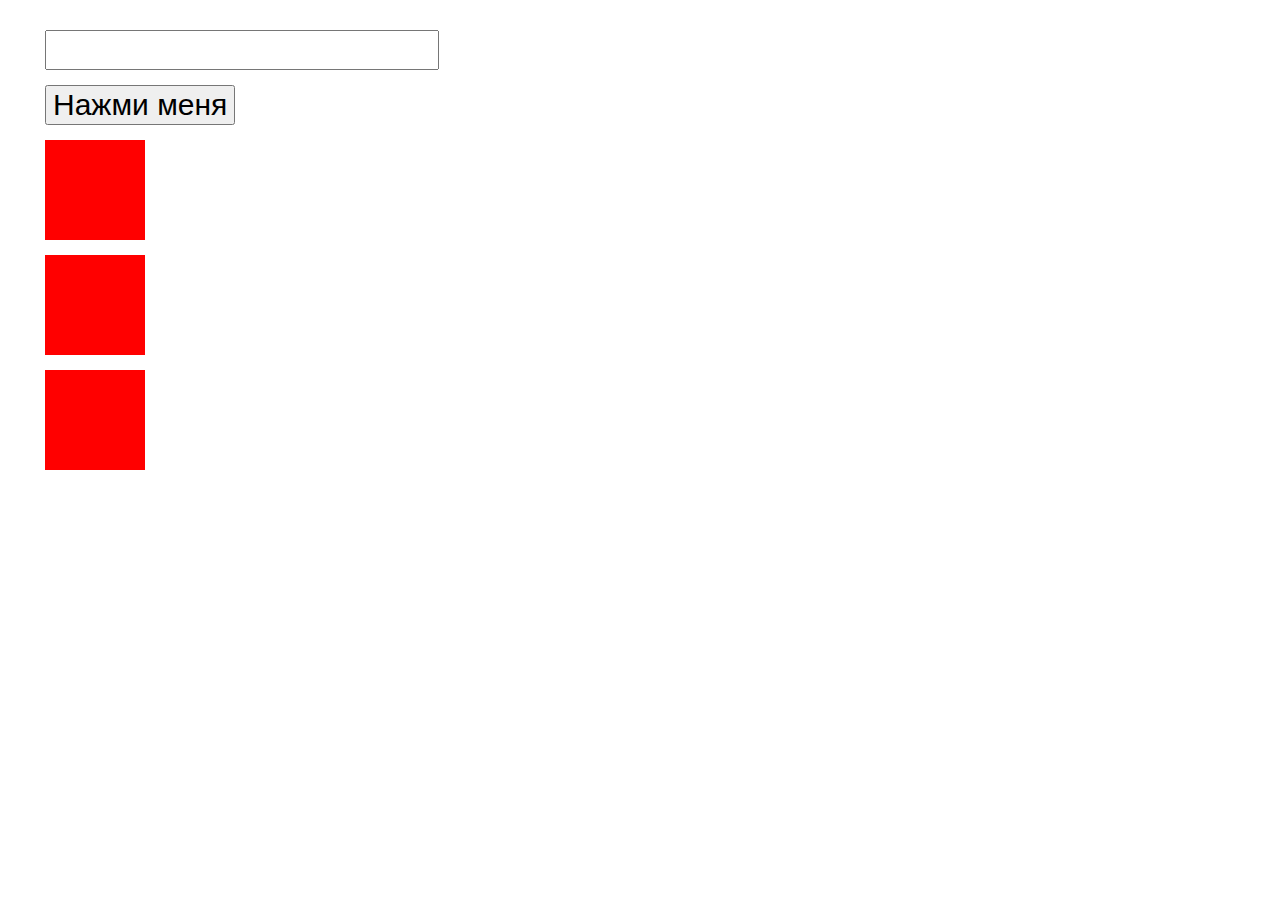
<file: js урок 2/index.html>
<!DOCTYPE html>
<html lang="en">
<head>
    <meta charset="UTF-8">
    <meta name="viewport" content="width=device-width, initial-scale=1.0">
    <meta http-equiv="X-UA-Compatible" content="ie=edge">
    <title>Js интенсив</title>
    <link rel="stylesheet" href="style.css"
    
</head>
<body>
    <input type="text">
    <button class="btn">Нажми меня</button>
    <div class="first"></div>
    <div class="second" data-test="test"></div>
    <div class="third" name="red"></div>

    <script src="script.js"></script>
</body>
</html>
</file>
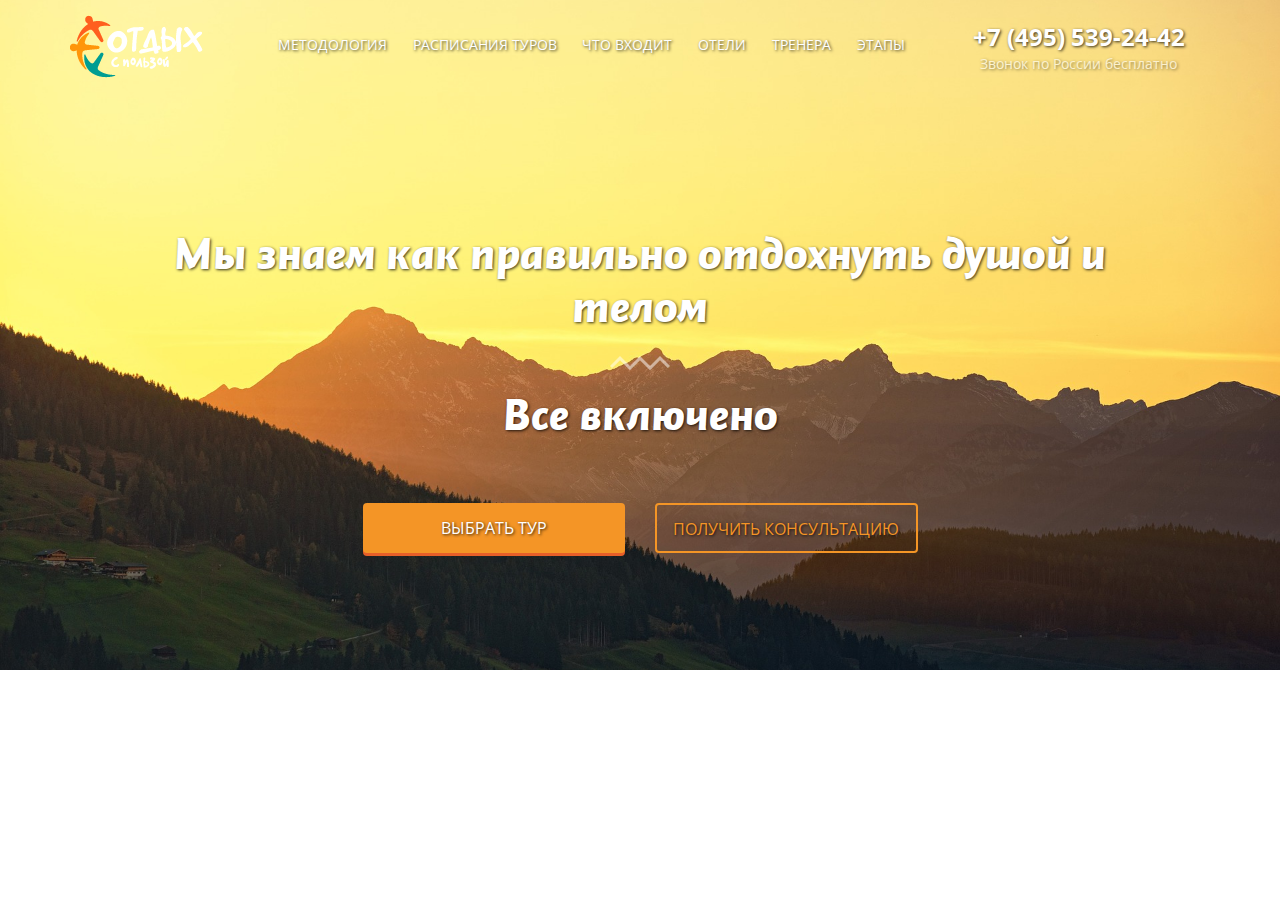
<file: lesson 2/index.html>
<!DOCTYPE html>
<html lang="en">
<head>
	<meta charset="UTF-8">
  <meta charset="utf-8">
  <meta http-equiv="X-UA-Compatible" content="IE=edge">
  <meta name="viewport" content="width=device-width, initial-scale=1">
	<title>Tour</title>

  <link rel="stylesheet" href="css/bootstrap.min.css">
  <link rel="stylesheet" href="css/animate.css">
  <link href="https://fonts.googleapis.com/css?family=Open+Sans:400,700&amp;subset=cyrillic" rel="stylesheet">
  <link rel="stylesheet" href="css/style.css">
</head>
<body>
	
	<!-- Modals -->
<div class="modal">      
        <button type="button" class="close" data-dismiss="modal" aria-label="Close"><span aria-hidden="true">&times;</span></button>
        <div class="modal_contact">
          <h3>Заполните форму и мы свяжемся с вами</h3>
          <div class="form">
              <form action="#" class="form-inline contactform_select">
                <div class="input-group">
                  <div class="input-group-addon"><i class="fa fa-user " aria-hidden="true"></i>
                  </div>
                  <input class="contactform_name form-control" type="text" placeholder="Ваше имя" required minlength="2" name="name">
                </div>            
                <div class="input-group">
                  <div class="input-group-addon contactform_phone"><i class="fa fa-phone" aria-hidden="true"></i></div>
                  <input class="contactform_phone form-control" type="text" placeholder="Телефон" required name="phone">
                </div>            
                <div class="input-group">
                  <div class="input-group-addon contactform_mail"><i class="fa fa-envelope" aria-hidden="true" ></i>
                  </div>
                  <input class="contactform_mail form-control" type="email" placeholder="E-mail"  required name="mail">
                </div>
                <textarea cols="30" rows="3" placeholder="Сообщение" name="message"></textarea>
                <div class="police center-block">
                    <div class="center-block text-center">
                      <input class="checkbox" type="checkbox" required>
                      <p class="text-center">Я согласен с политикой конфидециальности</p>
                    </div>
                </div>
                <button type="submit">отправить</button>
              </form>
          </div>
        </div>
</div>

<div class="thanks">
  <p>Спасибо за обращение!<br>Мы свяжемся с Вами в скором времени.</p>
  <button class="back">Вернуться на сайт</button>
</div>
<div class="overlay">
</div>
    <!-- content --> 
    <div class="main">

      <div class="container">
        <a id="up"></a>
        <div class="row">
          <div class="col-sm-2 col-sm-offset-0 col-xs-4 col-xs-offset-1 main_logo ">
            <img src="icons/main-logo.png" alt="logo">
          </div>
          <div class="col-sm-7 main_nav">
            <nav>
              <ul>
                <li><a href="#about">методология</a></li>
                <li><a href="#sheldure">расписания туров</a></li>
                <li><a href="#include">что входит</a></li>
                <li><a href="#hotels">отели</a></li>
                <li><a href="#personal">тренера</a></li>
                <li><a href="#steps">этапы</a></li>
              </ul>
            </nav>
          </div>
          <div class="col-sm-3 col-sm-offset-0 col-xs-5 col-xs-offset-2 main_tel text-center">
            <p class="main_tel_phone"><span>+7 (495) 539-24-42</span></p>
            <p class="main_tel_title">Звонок по России бесплатно</p>
          </div>
        </div>
        <h1 class="main_title text-center">Мы знаем как правильно отдохнуть душой и телом</h1>
        <img src="icons/wawe.png" class="main_wawe center-block" alt="wawe">
        <h2 class="text-center wow pulse" data-wow-duration="2s" data-wow-iteration="2">Все включено</h2>
        <div class="row">
          <div class="col-sm-offset-3 col-sm-3">
            <a href="#tour">
              <div id="choose" class="main_btna text-center">выбрать тур</div>
            </a>
          </div>
          <div class="col-sm-3">
            <div id="receive" class="main_btn text-center contact" ><span>получить</span> консультацию</div>
          </div>
        </div>
      </div>
    </div>

    <script src="js/script.js"></script>
</body>
</html>
</file>
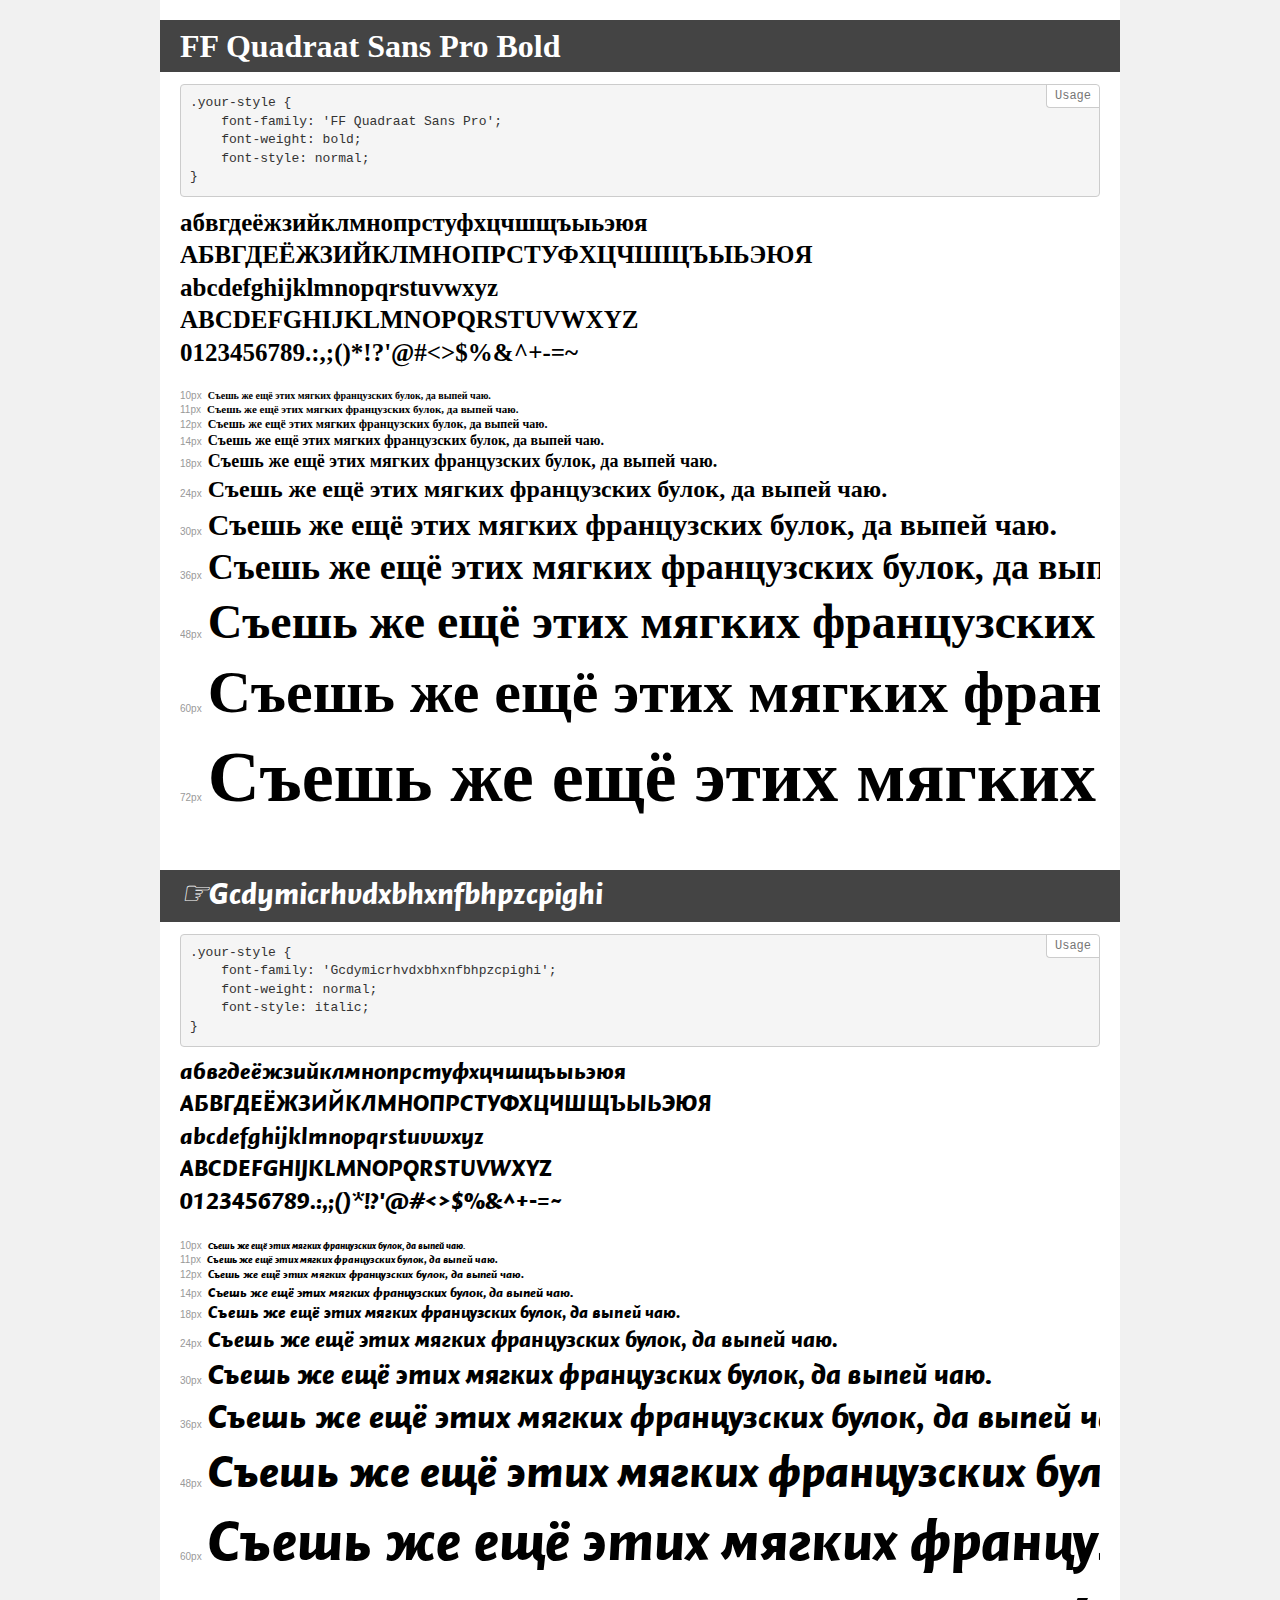
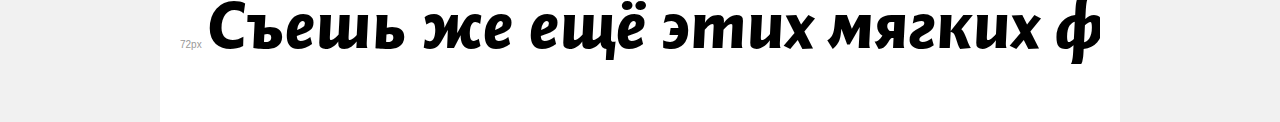
<file: lesson 2/fonts/demo.html>
<!DOCTYPE html>
<html>
<head>
    <meta charset="utf-8">
    <meta http-equiv="X-UA-Compatible" content="IE=edge">
    <meta name="viewport" content="width=device-width, initial-scale=1">
    <meta name="robots" content="noindex, noarchive">
    <title>Transfonter demo</title>
    <link href="stylesheet.css" rel="stylesheet">
    <style>
        /*
        http://meyerweb.com/eric/tools/css/reset/
        v2.0 | 20110126
        License: none (public domain)
        */
        html, body, div, span, applet, object, iframe,
        h1, h2, h3, h4, h5, h6, p, blockquote, pre,
        a, abbr, acronym, address, big, cite, code,
        del, dfn, em, img, ins, kbd, q, s, samp,
        small, strike, strong, sub, sup, tt, var,
        b, u, i, center,
        dl, dt, dd, ol, ul, li,
        fieldset, form, label, legend,
        table, caption, tbody, tfoot, thead, tr, th, td,
        article, aside, canvas, details, embed,
        figure, figcaption, footer, header, hgroup,
        menu, nav, output, ruby, section, summary,
        time, mark, audio, video {
            margin: 0;
            padding: 0;
            border: 0;
            font-size: 100%;
            font: inherit;
            vertical-align: baseline;
        }
        /* HTML5 display-role reset for older browsers */
        article, aside, details, figcaption, figure,
        footer, header, hgroup, menu, nav, section {
            display: block;
        }
        body {
            line-height: 1;
        }
        ol, ul {
            list-style: none;
        }
        blockquote, q {
            quotes: none;
        }
        blockquote:before, blockquote:after,
        q:before, q:after {
            content: '';
            content: none;
        }
        table {
            border-collapse: collapse;
            border-spacing: 0;
        }
        /* common styles */
        body {
            background: #f1f1f1;
            color: #000;
        }
        .page {
            background: #fff;
            width: 920px;
            margin: 0 auto;
            padding: 20px 20px 0 20px;
            overflow: hidden;
        }
        .font-container {
            overflow-x: auto;
            overflow-y: hidden;
            margin-bottom: 40px;
            line-height: 1.3;
            white-space: nowrap;
            padding-bottom: 5px;
        }
        h1 {
            position: relative;
            background: #444;
            font-size: 32px;
            color: #fff;
            padding: 10px 20px;
            margin: 0 -20px 12px -20px;
        }
        .letters {
            font-size: 25px;
            margin-bottom: 20px;
        }
        .s10:before {
            content: '10px';
        }
        .s11:before {
            content: '11px';
        }
        .s12:before {
            content: '12px';
        }
        .s14:before {
            content: '14px';
        }
        .s18:before {
            content: '18px';
        }
        .s24:before {
            content: '24px';
        }
        .s30:before {
            content: '30px';
        }
        .s36:before {
            content: '36px';
        }
        .s48:before {
            content: '48px';
        }
        .s60:before {
            content: '60px';
        }
        .s72:before {
            content: '72px';
        }
        .s10:before, .s11:before, .s12:before, .s14:before,
        .s18:before, .s24:before, .s30:before, .s36:before,
        .s48:before, .s60:before, .s72:before {
            font-family: Arial, sans-serif;
            font-size: 10px;
            font-weight: normal;
            font-style: normal;
            color: #999;
            padding-right: 6px;
        }
        pre {
            display: block;
            position: relative;
            padding: 9px;
            margin: 0 0 10px;
            font-family: Monaco, Menlo, Consolas, "Courier New", monospace !important;
            font-size: 13px;
            line-height: 1.428571429;
            color: #333;
            font-weight: normal !important;
            font-style: normal !important;
            background-color: #f5f5f5;
            border: 1px solid #ccc;
            overflow-x: auto;
            border-radius: 4px;
        }
        pre:after {
            display: block;
            position: absolute;
            right: 0;
            top: 0;
            content: 'Usage';
            line-height: 1;
            padding: 5px 8px;
            font-size: 12px;
            color: #767676;
            background-color: #fff;
            border: 1px solid #ccc;
            border-right: none;
            border-top: none;
            border-radius: 0 4px 0 4px;
            z-index: 10;
        }
        /* responsive */
        @media (max-width: 959px) {
            .page {
                width: auto;
                margin: 0;
            }
        }
    </style>
</head>
<body>
<div class="page">
    <div class="demo" style="font-family: 'FF Quadraat Sans Pro'; font-weight: bold; font-style: normal;">
        <h1>FF Quadraat Sans Pro Bold</h1>
        <pre>.your-style {
    font-family: 'FF Quadraat Sans Pro';
    font-weight: bold;
    font-style: normal;
}</pre>
        <div class="font-container">
            <p class="letters">
                абвгдеёжзийклмнопрстуфхцчшщъыьэюя<br>
АБВГДЕЁЖЗИЙКЛМНОПРСТУФХЦЧШЩЪЫЬЭЮЯ<br>
abcdefghijklmnopqrstuvwxyz<br>
ABCDEFGHIJKLMNOPQRSTUVWXYZ<br>
                0123456789.:,;()*!?'@#<>$%&^+-=~
            </p>
            <p class="s10" style="font-size: 10px;">Съешь же ещё этих мягких французских булок, да выпей чаю.</p>
            <p class="s11" style="font-size: 11px;">Съешь же ещё этих мягких французских булок, да выпей чаю.</p>
            <p class="s12" style="font-size: 12px;">Съешь же ещё этих мягких французских булок, да выпей чаю.</p>
            <p class="s14" style="font-size: 14px;">Съешь же ещё этих мягких французских булок, да выпей чаю.</p>
            <p class="s18" style="font-size: 18px;">Съешь же ещё этих мягких французских булок, да выпей чаю.</p>
            <p class="s24" style="font-size: 24px;">Съешь же ещё этих мягких французских булок, да выпей чаю.</p>
            <p class="s30" style="font-size: 30px;">Съешь же ещё этих мягких французских булок, да выпей чаю.</p>
            <p class="s36" style="font-size: 36px;">Съешь же ещё этих мягких французских булок, да выпей чаю.</p>
            <p class="s48" style="font-size: 48px;">Съешь же ещё этих мягких французских булок, да выпей чаю.</p>
            <p class="s60" style="font-size: 60px;">Съешь же ещё этих мягких французских булок, да выпей чаю.</p>
            <p class="s72" style="font-size: 72px;">Съешь же ещё этих мягких французских булок, да выпей чаю.</p>
        </div>
    </div>
    <div class="demo" style="font-family: 'Gcdymicrhvdxbhxnfbhpzcpighi'; font-weight: normal; font-style: italic;">
        <h1>☞Gcdymicrhvdxbhxnfbhpzcpighi</h1>
        <pre>.your-style {
    font-family: 'Gcdymicrhvdxbhxnfbhpzcpighi';
    font-weight: normal;
    font-style: italic;
}</pre>
        <div class="font-container">
            <p class="letters">
                абвгдеёжзийклмнопрстуфхцчшщъыьэюя<br>
АБВГДЕЁЖЗИЙКЛМНОПРСТУФХЦЧШЩЪЫЬЭЮЯ<br>
abcdefghijklmnopqrstuvwxyz<br>
ABCDEFGHIJKLMNOPQRSTUVWXYZ<br>
                0123456789.:,;()*!?'@#<>$%&^+-=~
            </p>
            <p class="s10" style="font-size: 10px;">Съешь же ещё этих мягких французских булок, да выпей чаю.</p>
            <p class="s11" style="font-size: 11px;">Съешь же ещё этих мягких французских булок, да выпей чаю.</p>
            <p class="s12" style="font-size: 12px;">Съешь же ещё этих мягких французских булок, да выпей чаю.</p>
            <p class="s14" style="font-size: 14px;">Съешь же ещё этих мягких французских булок, да выпей чаю.</p>
            <p class="s18" style="font-size: 18px;">Съешь же ещё этих мягких французских булок, да выпей чаю.</p>
            <p class="s24" style="font-size: 24px;">Съешь же ещё этих мягких французских булок, да выпей чаю.</p>
            <p class="s30" style="font-size: 30px;">Съешь же ещё этих мягких французских булок, да выпей чаю.</p>
            <p class="s36" style="font-size: 36px;">Съешь же ещё этих мягких французских булок, да выпей чаю.</p>
            <p class="s48" style="font-size: 48px;">Съешь же ещё этих мягких французских булок, да выпей чаю.</p>
            <p class="s60" style="font-size: 60px;">Съешь же ещё этих мягких французских булок, да выпей чаю.</p>
            <p class="s72" style="font-size: 72px;">Съешь же ещё этих мягких французских булок, да выпей чаю.</p>
        </div>
    </div>
</div>
</body>
</html>
</file>
<file: js урок 2/style.css>
* {
    margin: 15px;
}

input, button {
    font-size: 30px;
    display: block;
}

div {
    width: 100px;
    height: 100px;
    background-color: red;
    transition: all .3s;
}
.blue {
    background-color: blue;
}
</file>
<file: lesson 2/css/style.css>
@font-face{font-family:'Header';src:url('../fonts/Gcdymicrhvdxbhxnfbhpzcpighi.eot');src:url('../fonts/Gcdymicrhvdxbhxnfbhpzcpighi.eot?#iefix') format('embedded-opentype'),url('../fonts/Gcdymicrhvdxbhxnfbhpzcpighi.woff2') format('woff2'),url('../fonts/Gcdymicrhvdxbhxnfbhpzcpighi.woff') format('woff'),url('../fonts/Gcdymicrhvdxbhxnfbhpzcpighi.ttf') format('truetype'),url('../fonts/Gcdymicrhvdxbhxnfbhpzcpighi.svg#Gcdymicrhvdxbhxnfbhpzcpighi') format('svg');font-weight:normal;font-style:italic}body{font-family:'Open Sans',sans-serif}body h1,body h2{font-family:"Header"}.bold{font-weight:700}@-webkit-keyframes up{from{margin-top:5rem}33%{margin-top:3rem}66%{margin-top:8rem}to{margin-top:5rem}}@keyframes up{from{margin-top:5rem}33%{margin-top:3rem}66%{margin-top:8rem}to{margin-top:5rem}}html{font-size:10px}body{margin:0;padding:0}a{color:inherit;text-decoration:none}a:visited{text-decoration:none;color:inherit}a:hover{text-decoration:none;color:inherit}a:focus{text-decoration:none;color:inherit}a:active{text-decoration:none;color:inherit}.main{width:100%;height:67rem;background:url(../img/main-bg.jpg) center center no-repeat;background-size:cover;padding-top:1rem;text-shadow:1px 1px 3px rgba(0,0,0,0.8)}.main_mobmenu{display:none}.main_mobmenu_field{display:none}.main_logo{height:7rem;line-height:7rem}.main_nav{height:7rem;line-height:7rem}.main_nav nav>ul{list-style-type:none;display:-webkit-box;display:-webkit-flex;display:-ms-flexbox;display:flex;-webkit-justify-content:space-around;-ms-flex-pack:distribute;justify-content:space-around;-webkit-box-align:center;-webkit-align-items:center;-ms-flex-align:center;align-items:center;padding:0;margin:0}.main_nav nav>ul li{text-transform:uppercase;color:#fff;font-size:1.4rem}.main_nav nav>ul li a{padding:.5rem}.main_nav nav>ul li a:hover{background-color:#000;border-radius:5px}.main_tel_phone{font-weight:700;font-size:2.4rem;margin:0;padding-top:1rem;color:#fff}.main_tel_phone span{display:block}.main_tel_title{margin:0;color:#fff;opacity:.6}.main_title{margin-top:15rem;padding:0 5% 0 5%;color:#fff;font-size:4.8rem}.main_wawe{margin-top:2rem}.main h2{margin-top:2rem;padding:0 10% 0 10%;color:#fff;font-size:4.8rem}.main_btna{margin-top:5rem;width:100%;height:5rem;line-height:5rem;border-radius:4px;background-color:#f49526;text-transform:uppercase;font-size:1.6rem;color:#fff;cursor:pointer;box-shadow:0 3px 0 0 #e75f28}.main_btna:hover{box-shadow:0 0 5px #fff}.main_btn{margin-top:5rem;width:100%;height:5rem;line-height:4.9rem;border:2px solid #f49526;border-radius:4px;background-color:none;text-transform:uppercase;font-size:1.6rem;color:#f49526;cursor:pointer}.main_btn:hover{box-shadow:0 0 5px #f49526}.main_down{color:#fff}.main_down i{margin-top:5rem;opacity:.6;-webkit-animation:up 2s infinite linear;animation:up 2s infinite linear}.rest{padding-top:8rem;text-shadow:none}.rest_title_1,.rest_title_2,.rest_title_3{height:5rem;color:#f49526;font-size:4rem;line-height:4.9rem;font-family:"Header"}.rest_title_2 img{width:100%}.rest_mobile{display:none}.rest_descr{margin-top:5rem}.rest_descr p{font-size:3.2rem;color:#abb7b7;line-height:3.4rem}.rest_descr p span{font-size:1.6rem}.rest_result{margin-top:5rem}.rest_result_img{padding-top:1.2rem;float:left;height:15rem;width:10rem}.rest_result_list{padding-top:.8rem}.rest_result_list ul{list-style-image:url(../icons/oks.png);font-size:1.6rem}.rest_result_list ul li{line-height:2.4rem;font-weight:700}.rest_bg{margin-top:1rem;padding-top:2rem;background-color:#f5f5f5}.rest .blue{color:#1d9c91}.rest_prev{height:30rem;margin-top:6rem}.rest_prev_img{height:15rem;width:100%}.rest_prev_img_1{background:url(../img/preview_1.png) center center no-repeat}.rest_prev_img_2{background:url(../img/preview_2.png) center center no-repeat}.rest_prev_img_3{background:url(../img/preview_3.png) center center no-repeat}.rest_prev p{height:8rem;margin-top:3rem;font-size:1.6rem}.tour{padding-top:3rem}.tour h1{font-size:4.8rem;font-weight:700;text-align:center}.tour_big{height:50rem;margin-top:4rem;background:url(../img/points_1.jpg) center center no-repeat;background-size:cover}.tour_big_1{background:url(../img/points_6.jpg) center center no-repeat;background-size:cover}.tour_big_price{width:50%;height:8rem;float:left;position:absolute;bottom:0;padding-left:1rem;color:#fff}.tour_big_price h3{font-size:3rem;margin:0}.tour_big_price p{margin:0;font-size:3.2rem;font-weight:700}.tour_big_date{width:50%;height:8rem;right:3rem;position:absolute;bottom:0;padding-left:2rem;color:#fff;text-align:right;padding-top:1rem}.tour_big_date p{font-size:1.4rem}.tour_big_date_btn{width:11rem;height:3rem;border-radius:4px;background-color:#1d9c91;position:absolute;right:0;text-align:center;line-height:2.8rem;cursor:pointer;-webkit-transition:all .2s;transition:all .2s}.tour_big_date_btn:hover{-webkit-transform:scale(1.05);-ms-transform:scale(1.05);transform:scale(1.05)}.tour_small{height:100%;margin-top:4rem}.tour_small .smallr{right:1.5rem}.tour_small_item{width:100%;height:50%;position:relative}.tour_small_item_1{height:24rem;background:url(../img/points_2.jpg) no-repeat;background-size:cover}.tour_small_item_2{height:24rem;margin-top:2rem;background:url(../img/points_3.jpg) no-repeat;background-size:cover}.tour_small_item_3{height:24rem;background:url(../img/points_4.jpg) no-repeat;background-size:cover}.tour_small_item_4{height:24rem;margin-top:2rem;background:url(../img/points_5.jpg) no-repeat;background-size:cover}.tour_btns_sheldure{width:24rem;height:5rem;position:relative;margin:auto;margin-top:4rem;background-color:#f49526;border-radius:4px;text-transform:uppercase;font-size:1.5rem;text-align:center;padding-left:3rem;line-height:5rem;cursor:pointer}.tour_btns_sheldure:hover{box-shadow:0 0 15px #f49526}.tour_btns_sheldure i{position:absolute;left:2rem;top:1.3rem;font-size:2.8rem}.tour_btns_photo{width:24rem;height:5rem;position:relative;margin:auto;margin-top:2rem;margin-bottom:2rem;background-color:#1d9c91;border-radius:4px;text-transform:uppercase;font-size:1.5rem;text-align:center;padding-left:3rem;line-height:5rem;cursor:pointer}.tour_btns_photo:hover{box-shadow:0 0 15px #1d9c91}.tour_btns_photo i{position:absolute;left:5rem;top:1.3rem;font-size:2.8rem}.services{background-size:cover;height:100rem}.services h1{margin-top:30rem;font-weight:700;color:#fff;font-size:5rem;text-shadow:1px 1px 3px rgba(0,0,0,0.8)}.services_layout{width:100%;height:45rem;margin-top:5rem;background-color:rgba(0,0,0,0.7)}.services_layout ul{margin-top:7rem;font-size:2rem;list-style-type:none;color:#fff}.services_layout ul li{margin-bottom:.3rem;line-height:3rem}.services_layout ul i{color:#fae331;margin-right:.5rem}.hotels h1{margin-top:7rem;font-weight:700;font-size:4.5rem}.hotels_item{margin-top:10rem;margin-right:5rem;margin-left:5rem}.hotels_item img{width:37rem;height:30rem;margin:auto;box-shadow:4px 4px 8px rgba(0,0,0,0.5)}.hotels_item h3{font-weight:700}.hotels_item p{font-size:1.7rem}.hotels_item .highlight{color:#f49526;font-size:2rem;text-shadow:1px 1px 3px #f49526}.hotels .slick-slide{outline:none}.hotels .slick-slide:focus{outline:none}.hotels .prev{position:absolute;top:50%;z-index:49;width:4rem;height:4rem;border:0;border-radius:100%;left:0;-webkit-transform:translateY(-50%);-ms-transform:translateY(-50%);transform:translateY(-50%);background:#1d9c91;color:#fff;font-size:1rem;opacity:.6;box-shadow:2px 2px 5px rgba(0,0,0,0.5)}.hotels .prev:focus{outline:none}.hotels .next{position:absolute;top:50%;z-index:49;width:4rem;height:4rem;border:0;border-radius:100%;right:0;-webkit-transform:translateY(-50%);-ms-transform:translateY(-50%);transform:translateY(-50%);background:#1d9c91;color:#fff;font-size:1rem;opacity:.6;box-shadow:2px 2px 5px rgba(0,0,0,0.5)}.hotels .next:focus{outline:none}.result .slick-slide{outline:none}.result .slick-slide:focus{outline:none}.result h1{margin-top:10rem;font-size:4rem;font-weight:700}.result h3{font-size:1.6rem}.result_item{margin-top:5rem}.result_item_img img{margin:0 auto;height:30rem}.result_item_polygon{height:16rem;width:28rem;background:url(../icons/Polygon.png) center center no-repeat;background-size:100%}.result_item_polygon p{margin-top:0;text-align:center;padding:5rem 2rem 0 3.5rem}.result_item_polygon_name{font-size:2rem;margin:0;margin-top:1rem;font-weight:700}.result_item_polygon_pos{font-size:2rem;margin:0;margin-top:1rem;color:#1d9c91;font-weight:700}.result_item_descr{margin-top:4rem}.result_nav{margin-top:1rem}.result_nav_item{width:70%;margin:auto;display:-webkit-box;display:-webkit-flex;display:-ms-flexbox;display:flex;-webkit-justify-content:space-around;-ms-flex-pack:distribute;justify-content:space-around}.result_nav_item img{width:9rem;height:9rem;border-radius:100%;border:1px solid #1d9c91;margin-right:1rem;cursor:pointer}.steps{background-color:#f5f5f5;padding-bottom:7rem}.steps h1{margin-top:7rem;font-size:4rem;font-weight:700}.steps h3{font-size:1.6rem}.steps p{font-size:1.6rem;text-transform:uppercase;margin-top:1rem}.steps_item{margin-top:5rem}.healthytour{height:70rem;background:url(../img/mountains2_bg.jpg) center center no-repeat;background-size:cover}.healthytour h1{margin-top:5rem;font-size:4rem;font-weight:700}.healthytour p{margin-top:3rem}.contactform h1{margin-top:4rem;margin-bottom:4rem;font-size:4rem;font-weight:700}.contactform .form{width:100%}.contactform i{font-size:2rem}.contactform textarea{width:100%;border:none;box-shadow:none;background-color:rgba(0,0,0,0.08);border-radius:4px;font-size:1.6rem;padding:1rem 2rem 1rem 2rem}.contactform textarea:focus{border:none;box-shadow:none;outline:none}.contactform_police{padding:2rem 3rem 2rem 3rem}.contactform_police .checkbox{width:1.8rem;height:1.8rem;margin-right:.5rem;margin-top:-0.3rem;display:inline}.contactform_police .checkbox:focus{border:none;box-shadow:none;outline:none}.contactform_police p{display:inline;font-size:1.2rem;font-weight:700}.contactform button{width:100%;height:3.8rem;background-color:#f49526;border:none;border-radius:4px;text-transform:uppercase;font-size:1.8rem}.contactform button:hover{box-shadow:0 0 10px #f49526}.contactform button:focus{border:none;box-shadow:none;outline:none}.form-inline .form-control{width:100%;height:3.8rem;display:block;margin-bottom:0;border:none;box-shadow:none;background-color:rgba(0,0,0,0.08);font-size:1.6rem}.form-inline .input-group{width:100%;margin-bottom:2rem}.form-inline .input-group .input-group-addon{width:13%;border:none;box-shadow:none;background-color:rgba(0,0,0,0.2)}.form-inline .select{background-color:rgba(29,156,145,0.8);color:#fff}option{height:5rem}.footer{padding-top:3rem;padding-bottom:2rem;background-color:#363636}.footer p{color:#fff}.footer .flex{display:-webkit-box;display:-webkit-flex;display:-ms-flexbox;display:flex;-webkit-justify-content:space-around;-ms-flex-pack:distribute;justify-content:space-around}.footer_social{display:inline-block;margin-top:1.8rem}.footer_rights{margin-top:3rem}.footer_rights a{color:#f49526}.upbtn{position:fixed;width:7rem;height:100vh;z-index:49;bottom:0;display:none}.upbtn a{display:block;height:100vh}.upbtn a .fa{font-size:5rem;margin-top:90vh;display:block;margin-left:2rem;color:#f49526}.upbtn:hover{background-color:rgba(0,0,0,0.2)}.modal{display:none;position:fixed;margin:5rem 30% 0 30%;width:40%;padding-bottom:3rem;z-index:100;box-shadow:0 0 15px #f49526;border-radius:10px;border:1px solid #f49526;background-color:#fff}.modal_contact{width:80%;margin:auto;margin-top:3rem}.modal_contact h3{text-align:center;margin-bottom:4rem;line-height:3rem}.modal_contact .form-inline .form-control{width:100%;height:3.8rem;display:block;margin-bottom:0;border:none;box-shadow:none;background-color:rgba(0,0,0,0.08);font-size:1.6rem}.modal_contact .form-inline .input-group{width:100%;margin-bottom:1rem}.modal_contact .form-inline .input-group .input-group-addon{width:13%;border:none;box-shadow:none;background-color:rgba(0,0,0,0.2)}.modal_contact .form-inline .select{background-color:rgba(29,156,145,0.8);color:#fff}.modal_contact button{width:100%;height:3.8rem;background-color:#f49526;border:none;border-radius:4px;text-transform:uppercase;font-size:1.8rem}.modal_contact button:hover{box-shadow:0 0 10px #f49526}.modal_contact button:focus{outline:none}.modal_contact textarea{width:100%;border:none;box-shadow:none;background-color:rgba(0,0,0,0.08);border-radius:4px;font-size:1.6rem;padding:1rem 2rem 1rem 2rem}.modal_contact textarea:focus{border:none;box-shadow:none;outline:none}.modal_contact .police{padding:1rem 3rem 1rem 3rem}.modal_contact .police .checkbox{width:1.8rem;height:1.8rem;margin-right:.5rem;margin-top:-0.3rem;display:inline}.modal_contact .police .checkbox:focus{border:none;box-shadow:none;outline:none}.modal_contact .police p{display:inline;font-size:1.2rem;font-weight:700}.thanks{display:none;position:fixed;width:30%;background-color:#fff;margin:5rem 35% 0 35%;z-index:100;padding:3rem 3rem 2rem 3rem;box-shadow:0 0 15px #f49526;border-radius:10px;border:1px solid #f49526}.thanks p{text-align:center;font-size:2rem;font-weight:700}.thanks button{width:60%;height:3.8rem;margin:.5rem 20% 0 20%;background-color:#f49526;border:none;border-radius:4px;text-transform:uppercase;font-size:1.55rem;font-weight:700}.thanks button:hover{box-shadow:0 0 10px #f49526}.thanks button:focus{outline:none}.overlay{display:none;width:100%;height:100%;position:fixed;z-index:50;background-color:rgba(0,0,0,0.7)}.close{margin-right:1rem;margin-top:.2rem;color:#000;opacity:1;font-size:3rem}.close:focus{outline:none}@media (max-width:1199px){.main{height:60rem}.main_nav nav>ul>li{font-size:1.2rem}.main_title{margin-top:9rem;font-size:3.5rem}.main h2{font-size:3.5rem}.main_btn{font-size:1.2rem}.rest{padding-top:5rem}.rest_title_1,.rest_title_2,.rest_title_3{font-size:3.2rem}.rest_descr{margin-top:3rem}.rest_descr p{font-size:2.5rem;color:#abb7b7;line-height:3.4rem}.rest_descr p span{font-size:1.3rem}.rest_result{margin-top:3rem}.rest_result_img{height:20rem}.tour h1{font-size:3.5rem}.services h1{font-size:3.5rem}.hotels h1{font-size:3.5rem}.hotels_item{margin-top:7rem}.hotels_item img{width:27rem;height:22rem}.hotels h3{height:4rem}.hotels .next{-webkit-transform:translateY(-100%);-ms-transform:translateY(-100%);transform:translateY(-100%)}.hotels .prev{-webkit-transform:translateY(-100%);-ms-transform:translateY(-100%);transform:translateY(-100%)}.contactform h1{font-size:3.5rem}.contactform_police{padding:1rem 2rem 1rem 2rem}.contactform_police p{font-size:1rem}.healthytour{height:60rem}.healthytour h1{font-size:3.5rem}.healthytour p{font-size:1.4rem}.footer{padding-top:2rem}.footer_social img{margin-top:2rem}.footer_rights{margin-top:5rem}.thanks p{font-size:1.6rem}.thanks button{font-size:1.2rem;margin-top:2rem}}@media (max-width:991px){.main{height:55rem}.main_logo img{height:5rem}.main_nav nav>ul>li{font-size:.9rem}.main_tel_phone{font-size:1.6rem}.main_tel_title{font-size:1.3rem}.main_title{margin-top:7rem;font-size:3.2rem}.main h2{font-size:3.2rem}.main_btn{font-size:1rem;height:4rem;line-height:3.9rem}.main_btna{font-size:1.5rem;height:4rem;line-height:3.9rem}.rest{padding-top:5rem}.rest_title_1,.rest_title_2,.rest_title_3{font-size:2.3rem}.rest_descr{margin-top:2rem}.rest_descr p{font-size:2rem;color:#abb7b7;line-height:3.4rem}.rest_descr p span{font-size:1.3rem}.rest_result{margin-top:2rem}.rest_result_img{height:22rem;width:9rem}.rest_result_list ul>li{font-size:1.4rem}.rest_prev p{font-size:1.4rem}.tour h1{font-size:3.2rem}.tour_big_price{line-height:4rem;padding-top:1rem}.tour_big_price h3{font-size:2.5rem}.tour_big_price p{font-size:2rem}.services h1{margin-top:25rem;font-size:3.2rem}.services_layout ul{font-size:1.6rem;margin-top:4rem}.hotels h1{font-size:3.2rem}.hotels_item{margin-top:7rem}.hotels_item img{width:100%;height:18rem}.hotels h3{height:4rem;font-size:2rem}.hotels .next{-webkit-transform:translateY(-150%);-ms-transform:translateY(-150%);transform:translateY(-150%);right:2rem}.hotels .prev{-webkit-transform:translateY(-150%);-ms-transform:translateY(-150%);transform:translateY(-150%);left:2rem}.result h1{font-size:3.2rem}.result_item_img{height:24rem}.result_item_img img{width:100%;height:25rem}.result_item_polygon{height:14rem;width:20rem}.result_item_polygon p{margin-top:0;padding:3.5rem 2rem 0 3.5rem;font-size:1.2rem}.result_item_polygon_name{font-size:1.4rem}.result_item_polygon_pos{font-size:1.4rem}.result_item_descr{margin-top:4rem}.result_nav{margin-top:1rem}.result_nav_item img{width:9rem;height:8rem}.steps p{margin-top:2rem}.contactform h1{font-size:3.2rem}.contactform_police{padding:1rem 2rem 1rem 2rem}.contactform_police p{font-size:1rem}.healthytour{height:60rem}.healthytour h1{font-size:3.5rem}.healthytour p{font-size:1.3rem}.footer{padding-top:2rem;padding-bottom:2rem;background-color:#363636}.footer p{color:#fff;font-size:1rem}.footer .flex{display:-webkit-box;display:-webkit-flex;display:-ms-flexbox;display:flex;-webkit-justify-content:space-around;-ms-flex-pack:distribute;justify-content:space-around}.footer_social{display:inline-block}.footer_social a img{margin-top:0;width:3.5rem;height:3.5rem}.footer_rights{margin-top:3rem;text-align:right}.footer_rights a{color:#f49526}.thanks{padding:3rem 1rem 3rem 1rem;width:40%;margin-right:30%;margin-left:30%}.thanks p{font-size:1.6rem}.thanks button{font-size:1.2rem;margin-top:2rem}}@media (max-width:768px){.main{height:55rem;padding-top:3rem}.main_mobmenu{display:block;position:fixed;top:0;height:3rem;width:100%;z-index:999;background-color:rgba(244,149,38,0.9)}.main_mobmenu_triger{text-align:center;text-shadow:1px 1px 3px rgba(0,0,0,0.1);font-size:2rem;width:100%;margin:0 auto;margin-top:.6rem}.main_mobmenu_field{display:block;position:fixed;width:100%;height:15rem;background-color:rgba(244,149,38,0.9);margin-bottom:-3rem;padding-top:2rem;z-index:999;-webkit-transition:.7s;transition:.7s;-webkit-transform:translateY(-20rem);-ms-transform:translateY(-20rem);transform:translateY(-20rem)}.main_mobmenu_field ul{padding-left:2.5rem;text-align:center}.main_mobmenu_field_active{-webkit-transform:translateY(0);-ms-transform:translateY(0);transform:translateY(0)}.main_mobmenu_field_list{float:left;width:50%;text-align:center;color:;text-shadow:1px 1px 3px rgba(0,0,0,0.1);font-size:1.8rem;text-transform:uppercase}.main_mobmenu_field_list ul{list-style-type:none}.main_mobmenu_field_list ul li{margin-bottom:.5rem;font-weight:700}.main_nav{display:none}.main_title{margin-top:7rem;font-size:2.5rem}.main h2{font-size:3rem}.main_btn{width:50%;margin:5rem 25% 5rem 25%;margin-top:2rem}.main_btna{width:50%;margin:5rem 25% 5rem 25%;margin-bottom:0}.main_down{display:none}.rest{padding-top:5rem}.rest_title_1,.rest_title_2,.rest_title_3{font-size:1.9rem;line-height:2rem}.rest_title_2 img{width:120%}.rest_descr{margin-top:2rem;display:none}.rest_mobile{display:block;margin-top:2rem}.rest_mobile ul{padding-top:1rem;list-style-type:circle;padding-left:0}.rest_mobile ul li{font-weight:700;color:rgba(0,0,0,0.6)}.rest_result{margin-top:2rem}.rest_result_img{display:none}.rest_result_list ul{padding-left:0}.rest_prev{margin-top:0;padding-top:5rem}.tour h1{font-size:2.5rem}.services h1{margin-top:5rem;font-size:3.2rem}.services_layout{height:70rem;padding-top:.5rem}.services_layout ul{font-size:1.3rem;margin-top:4rem}.hotels h1{font-size:2.5rem;margin-top:11rem}.hotels_item{margin-top:7rem}.hotels_item img{width:100%;height:18rem}.hotels h3{height:4rem;font-size:2rem}.hotels .next{-webkit-transform:translateY(-150%);-ms-transform:translateY(-150%);transform:translateY(-150%);right:2rem}.hotels .prev{-webkit-transform:translateY(-150%);-ms-transform:translateY(-150%);transform:translateY(-150%);left:2rem}.hotels .slick-dots{margin-bottom:0}.hotels .slick-dots li button:before{font-size:5rem}.result h1{font-size:3.2rem;margin-top:5rem}.result_item_img{height:24rem}.result_item_img img{width:22rem;height:22rem}.result_item_polygon{height:15rem;width:13rem;background:none}.result_item_polygon p{margin-top:0;font-size:1.2rem;text-align:left;padding:0;padding-top:3rem}.result_item_polygon_name{font-size:1.4rem;margin-top:0}.result_item_polygon_pos{font-size:1.4rem}.result_item_descr{margin-top:4rem}.result_nav{display:none}.result .slick-dots{margin-bottom:0}.result .slick-dots li button:before{font-size:5rem}.steps p{margin-top:2rem}.contactform h1{font-size:3.2rem}.contactform_police{padding:1rem 2rem 1rem 2rem}.contactform_police .checkbox{top:.5rem}.contactform_police p{font-size:1rem}.footer .flex{padding-left:2.2rem}.footer p{color:#fff;font-size:.8rem}.footer_social a img{margin-top:0;margin-right:1rem;width:3rem;height:3rem}.modal{width:80%;margin:4rem 10% 0 10%}.modal .police .checkbox{top:.5rem}.thanks{padding:3rem 1rem 3rem 1rem;width:50%;margin-right:25%;margin-left:25%}.thanks p{font-size:1.4rem}.upbtn{width:4rem}.upbtn a .fa{font-size:3rem;margin-left:1rem}}@media (max-width:425px){.main_tel_phone{font-size:1.1rem}.main_tel_title{font-size:1.2rem;line-height:1.4rem;margin-top:.3rem}.main_title{font-size:2rem;margin-top:5rem;line-height:2.3rem}.main_btn{font-size:.9rem}.rest_title_1,.rest_title_2,.rest_title_3{font-size:1.9rem;text-align:left;line-height:2.4rem}.rest_title_2{width:25%;padding-top:1rem}.rest_mobile{font-size:1.2rem}.rest_result_list ul li{font-size:1.05rem;line-height:1.8rem}.tour h1{font-size:1.9rem;margin-top:7rem;margin-bottom:0}.services h1{font-size:2rem}.services_layout{padding-top:.1rem}.services_layout ul{padding-left:.5rem;text-align:center}.services_layout ul li{font-size:1.3rem;line-height:2.5rem}.hotels h1{font-size:2.3rem;margin-top:6rem}.result h1{font-size:2.3rem}.result_item img{height:15rem;width:15rem;margin-left:-2rem}.result_item_polygon{height:7rem;margin-left:-2rem}.result_item_polygon p{padding-top:0}.result_item_polygon_name{margin-top:1rem;margin-left:-2rem}.result_item_polygon_pos{margin-left:-2rem}.result_item_descr{margin-top:-1rem;font-size:1.2rem}.healthytour{height:70rem}.healthytour p{font-size:1.3rem}.footer p{font-size:.6rem}.footer_rights{margin-top:2rem}.footer_social a img{margin-top:0;width:2rem;height:2rem}.modal{width:80%;margin:4rem 10% 0 10%}.modal h3{font-size:1.7rem;text-align:center;margin-bottom:2rem}.modal_contact .form-inline .form-control{font-size:1.4rem}.modal_contact textarea{font-size:1.4rem}.modal .police{padding:1rem 0 2rem 0}.modal .police .checkbox{top:.5rem}.thanks{padding:2rem .6rem 3rem .6rem;width:60%;margin-right:20%;margin-left:20%}.thanks p{font-size:1.2rem}.thanks button{font-size:1.1rem;margin-top:1.7rem}.upbtn{width:4rem}.upbtn a .fa{font-size:3rem;margin-left:1rem}}
</file>
<file: lesson 2/fonts/stylesheet.css>
@font-face {
    font-family: 'Gcdymicrhvdxbhxnfbhpzcpighi';
    src: url('Gcdymicrhvdxbhxnfbhpzcpighi.eot');
    src: url('Gcdymicrhvdxbhxnfbhpzcpighi.eot?#iefix') format('embedded-opentype'),
        url('Gcdymicrhvdxbhxnfbhpzcpighi.woff2') format('woff2'),
        url('Gcdymicrhvdxbhxnfbhpzcpighi.woff') format('woff'),
        url('Gcdymicrhvdxbhxnfbhpzcpighi.ttf') format('truetype'),
        url('Gcdymicrhvdxbhxnfbhpzcpighi.svg#Gcdymicrhvdxbhxnfbhpzcpighi') format('svg');
    font-weight: normal;
    font-style: italic;
}
</file>
